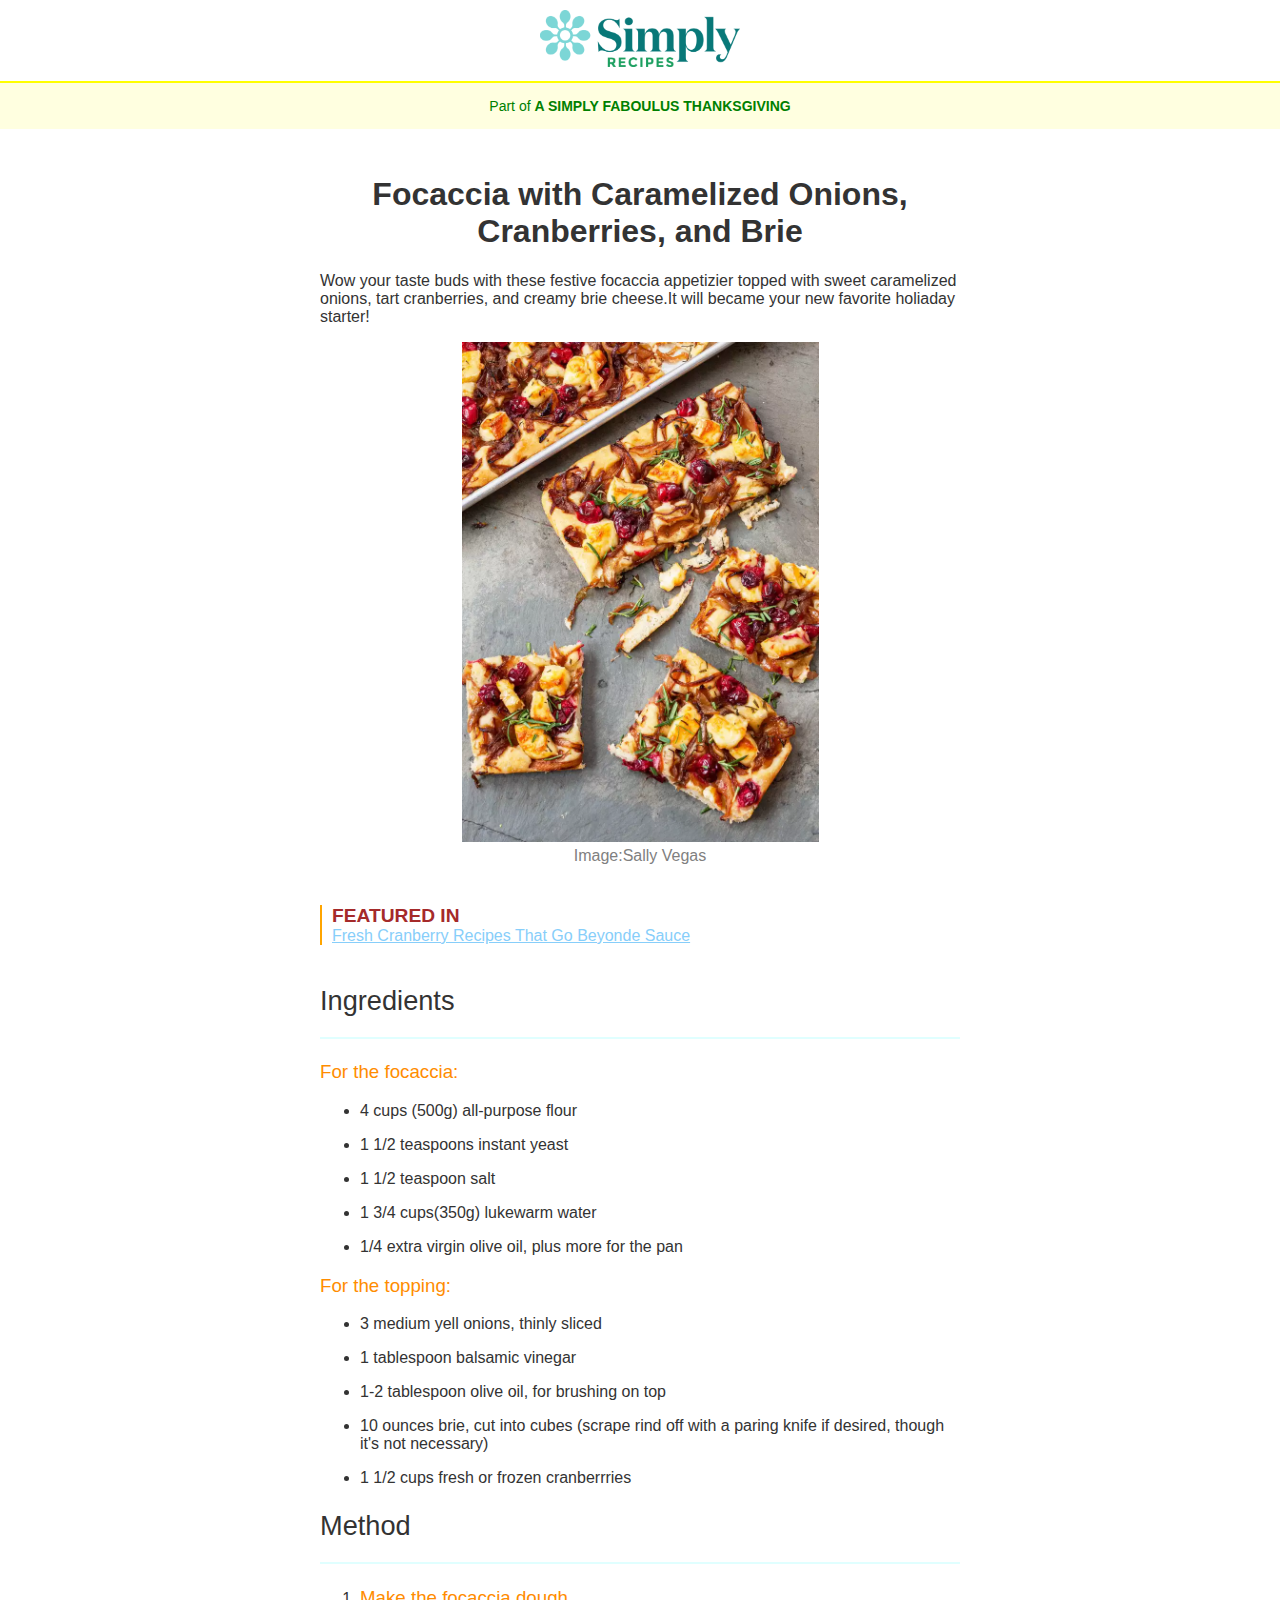
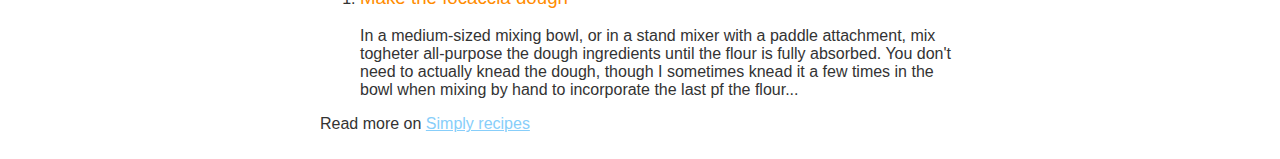
<file: index.html>
<!DOCTYPE html>
<html lang="en">

<head>
    <meta charset="UTF-8">
    <meta name="viewport" content="width=device-width, initial-scale=1.0">
    <title>Simply Recipes</title>
    <link rel="stylesheet" href="assets/css/style.css">
    <style>
        
        
    </style>
</head>

<body>

    <div class="header">
        <img src="assets/images/Simply_Recipes_Logo_-_2021.png" alt="Logo" id="logo">
        <nav>
            <p class="slogan">Part of <span>A SIMPLY FABOULUS THANKSGIVING</span></P>
            </p>
        </nav>
    </div>

    <div class="main">
        <div class="top">
            <h1>Focaccia with Caramelized Onions, Cranberries, and Brie</h1>
            <p>Wow your taste buds with these festive focaccia appetizier topped with sweet caramelized onions,
                tart cranberries, and creamy brie cheese.It will became your new
                favorite holiaday starter!
            </p>
            <div class="focaccia-img"></div>
            <div class="img-author">Image:Sally Vegas</div>

            <div class="collection-link">
                <h2>FEATURED IN</h2>
                <a href="">Fresh Cranberry Recipes That Go Beyonde Sauce</a>
            </div>

            <div class="ingredients-container">
                <h2>Ingredients</h2>
                <div class="ingredients focaccia-ingedients">
                    <h3>For the focaccia:</h3>
                    <ul>
                        <li class="ingredient">
                            <p>4 cups (500g) all-purpose flour</p>
                        </li>
                        <li class="ingredient">
                            <p>1 1/2 teaspoons instant yeast</p>
                        </li>
                        <li class="ingredient">
                            <p>1 1/2 teaspoon salt</p>
                        </li>
                        <li class="ingredient">
                            <p>1 3/4 cups(350g) lukewarm water</p>
                        </li>
                        <li class="ingredient">
                            <p> 1/4 extra virgin olive oil, plus more for the pan</p>
                        </li>
                    </ul>
                </div>
                <div class="ingredients topping-ingredients">
                    <h3>For the topping:</h3>
                    <ul>
                        <li class="ingredient">
                            <p>3 medium yell onions, thinly sliced</p>
                        </li>
                        <li class="ingredient">
                            <p>1 tablespoon balsamic vinegar</p>
                        </li>
                        <li class="ingredient">
                            <p>1-2 tablespoon olive oil, for brushing on top</p>
                        </li>
                        <li class="ingredient">
                            <p>10 ounces brie, cut into cubes (scrape rind off with a paring knife if desired, though
                                it's
                                not necessary)</p>
                        </li>
                        <li class="ingredient">
                            <p>1 1/2 cups fresh or frozen cranberrries</p>
                        </li>
                    </ul>
                </div>
            </div>

            <div class="method-container">
                <h2>Method</h2>
                <ol class="steps">
                    <li class="step">
                        <h3>Make the focaccia dough</h3>
                        <p>In a medium-sized mixing bowl, or in a stand mixer with a paddle attachment, mix togheter
                            all-purpose
                            the dough ingredients until the flour is fully absorbed. You don't need to actually knead
                            the
                            dough, though I sometimes knead it a few times in the bowl when mixing by hand to
                            incorporate
                            the last pf the flour...
                        </p>
                    </li>
                </ol>
            </div>
        </div>

        <div class="footer">
            <p>
                Read more on
                <a href="https://www.simplyrecipes.com/recipes/focaccia_with_caramelized_onions_cranberries_and_brie/">Simply
                    recipes</a>
            </p>
        </div>
</body>

</html>
</file>
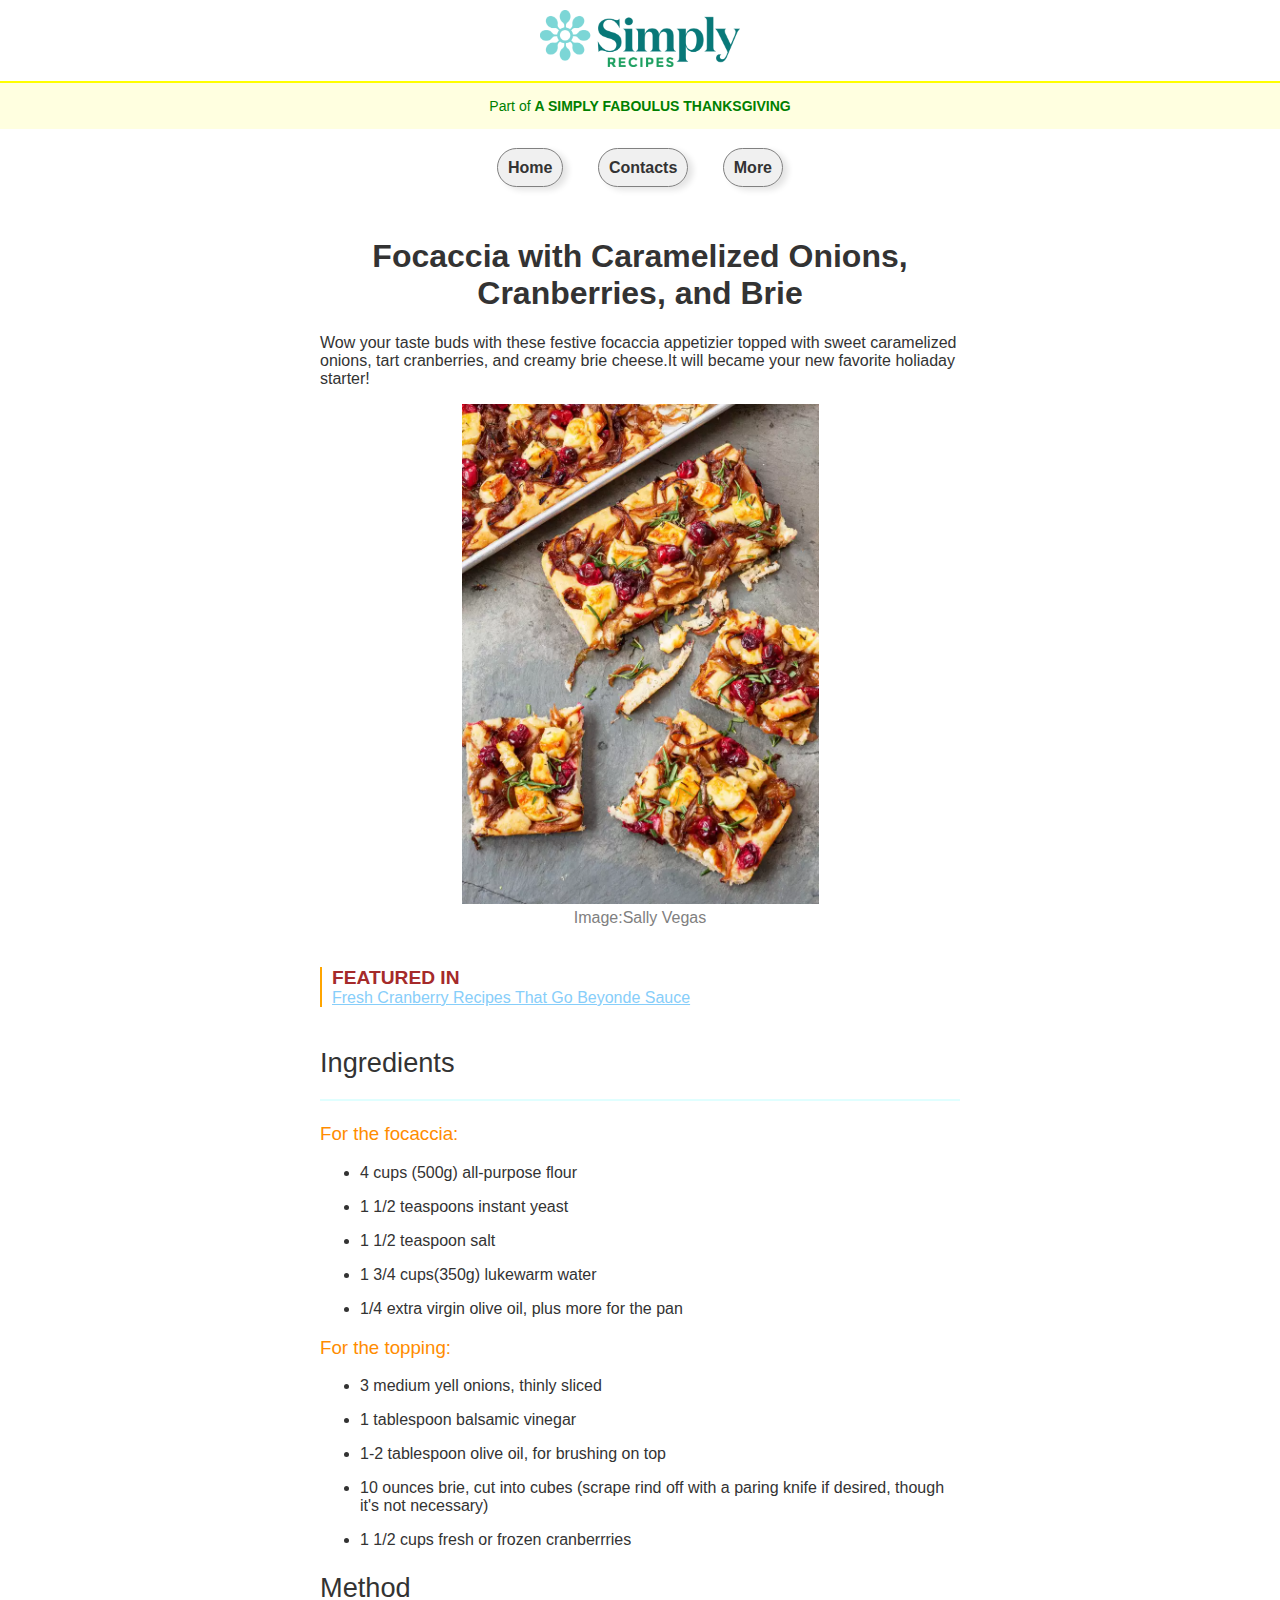
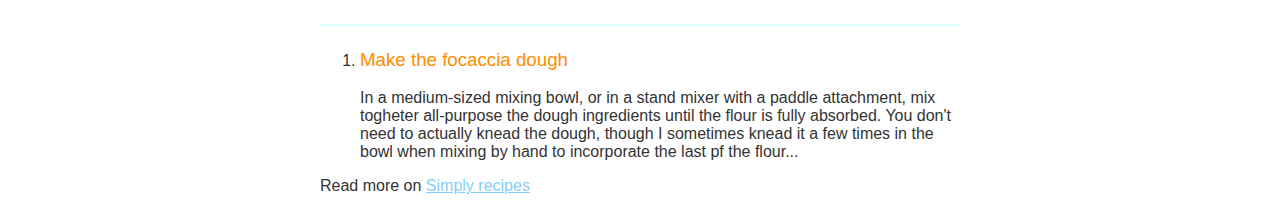
<file: Esercizi/W1/D1/prova.html>
<!DOCTYPE html>
<html lang="en">

<head>
    <meta charset="UTF-8">
    <meta name="viewport" content="width=device-width, initial-scale=1.0">
    <title>Simply Recipes</title>
    <style>
        body {
            margin: 0;
            padding: 0;
            font-family: Arial, Helvetica, sans-serif;
            color: #333333;
        }

        .header {
            text-align: center;
        }

        #logo {
            width: 200px;
            height: auto;
            margin: 10px;
        }

        .slogan {
            font-size: 14px;
            color: green;
            background-color: lightyellow;
            padding: 15px;
            margin: 0;
            border-top: 2px solid yellow;
        }

        .slogan span {
            font-weight: bolder;
        }

        .main {
            padding: 10px;
            margin: auto;
            width: 50%;
            text-align: left;
        }

        .top h1 {
            text-align: center;
        }

        .focaccia-img {
            width: 90%;
            margin: auto;
            height: 500px;
            background-image: url("assets/images/__opt__aboutcom__coeus__resources__content_migration__simply_recipes__uploads__2020__12__Cranberry-Brie-Onion-Focaccia-LEAD-4-616c900337a44d82b82fe04845ba8c2b.webp");
            background-size: contain;
            border-radius: 10px;
            background-position: center;
            background-repeat: no-repeat;
        }

        .img-author {
            text-align: center;
            color: gray;
            font-size: 1em;
            margin-top: 5px;
        }

        .collection-link {
            padding-left: 10px;
            border-left: 2px solid orange;
            margin: 40px 0px;
        }

        .collection-link h2 {
            font-size: 1.2em;
            margin: 0px;
            color: brown;

        }

        .collection-link a {
            font-size: 1em;
            color: lightskyblue;
        }

        .ingredients-container h2,
        .method-container h2 {
            padding-bottom: 20px;
            border-bottom: 2px solid lightcyan;
            font-weight: 500;
            font-size: 1.7em;
        }

        .footer a {
            color: lightskyblue;
        }

        h3 {
            font-weight: 500;
            color: darkorange;
        }
        nav ul{
            list-style-type: none;
            padding: 0px;
            margin: 30px;
        }
        nav li{
            display: inline;
            margin: 0px 15px;
            font-weight: bold;
            padding: 0px;
            border: 1px solid grey;
            border-radius: 20px;
            padding: 10px;
            box-shadow: 5px 3px 6px rgba(0, 0, 0, 0.11);
            background-color: #f0f0f0;
            
        }

        nav li:hover{
            background-color: #000000;
            color:aliceblue;
            cursor: pointer;
        }
    </style>
</head>

<body>

    <div class="header">
        <img src="assets/images/Simply_Recipes_Logo_-_2021.png" alt="Logo" id="logo">
        <nav>
            <p class="slogan">Part of <span>A SIMPLY FABOULUS THANKSGIVING</span></P>
            </p>
            <ul>
                <li>Home</li>
                <li>Contacts</li>
                <li>More</li>
            </ul>
        </nav>
    </div>

    <div class="main">
        <div class="top">
            <h1>Focaccia with Caramelized Onions, Cranberries, and Brie</h1>
            <p>Wow your taste buds with these festive focaccia appetizier topped with sweet caramelized onions,
                tart cranberries, and creamy brie cheese.It will became your new
                favorite holiaday starter!
            </p>
            <div class="focaccia-img"></div>
            <div class="img-author">Image:Sally Vegas</div>

            <div class="collection-link">
                <h2>FEATURED IN</h2>
                <a href="">Fresh Cranberry Recipes That Go Beyonde Sauce</a>
            </div>

            <div class="ingredients-container">
                <h2>Ingredients</h2>
                <div class="ingredients focaccia-ingedients">
                    <h3>For the focaccia:</h3>
                    <ul>
                        <li class="ingredient">
                            <p>4 cups (500g) all-purpose flour</p>
                        </li>
                        <li class="ingredient">
                            <p>1 1/2 teaspoons instant yeast</p>
                        </li>
                        <li class="ingredient">
                            <p>1 1/2 teaspoon salt</p>
                        </li>
                        <li class="ingredient">
                            <p>1 3/4 cups(350g) lukewarm water</p>
                        </li>
                        <li class="ingredient">
                            <p> 1/4 extra virgin olive oil, plus more for the pan</p>
                        </li>
                    </ul>
                </div>
                <div class="ingredients topping-ingredients">
                    <h3>For the topping:</h3>
                    <ul>
                        <li class="ingredient">
                            <p>3 medium yell onions, thinly sliced</p>
                        </li>
                        <li class="ingredient">
                            <p>1 tablespoon balsamic vinegar</p>
                        </li>
                        <li class="ingredient">
                            <p>1-2 tablespoon olive oil, for brushing on top</p>
                        </li>
                        <li class="ingredient">
                            <p>10 ounces brie, cut into cubes (scrape rind off with a paring knife if desired, though
                                it's
                                not necessary)</p>
                        </li>
                        <li class="ingredient">
                            <p>1 1/2 cups fresh or frozen cranberrries</p>
                        </li>
                    </ul>
                </div>
            </div>

            <div class="method-container">
                <h2>Method</h2>
                <ol class="steps">
                    <li class="step">
                        <h3>Make the focaccia dough</h3>
                        <p>In a medium-sized mixing bowl, or in a stand mixer with a paddle attachment, mix togheter
                            all-purpose
                            the dough ingredients until the flour is fully absorbed. You don't need to actually knead
                            the
                            dough, though I sometimes knead it a few times in the bowl when mixing by hand to
                            incorporate
                            the last pf the flour...
                        </p>
                    </li>
                </ol>
            </div>
        </div>

        <div class="footer">
            <p>
                Read more on
                <a href="https://www.simplyrecipes.com/recipes/focaccia_with_caramelized_onions_cranberries_and_brie/">Simply
                    recipes</a>
            </p>
        </div>
</body>

</html>
</file>
<file: assets/css/style.css>
body {
            margin: 0;
            padding: 0;
            font-family: Arial, Helvetica, sans-serif;
            color: #333333;
        }

        .header {
            text-align: center;
        }

        #logo {
            width: 200px;
            height: auto;
            margin: 10px;
        }

        .slogan {
            font-size: 14px;
            color: green;
            background-color: lightyellow;
            padding: 15px;
            margin: 0;
            border-top: 2px solid yellow;
        }

        .slogan span {
            font-weight: bolder;
        }

        .main {
            padding: 10px;
            margin: auto;
            width: 50%;
            text-align: left;
        }

        .top h1 {
            text-align: center;
        }

        .focaccia-img {
            width: 90%;
            margin: auto;
            height: 500px;
            background-image: url("../images/__opt__aboutcom__coeus__resources__content_migration__simply_recipes__uploads__2020__12__Cranberry-Brie-Onion-Focaccia-LEAD-4-616c900337a44d82b82fe04845ba8c2b.webp");
            background-size: contain;
            border-radius: 10px;
            background-position: center;
            background-repeat: no-repeat;
        }

        .img-author {
            text-align: center;
            color: gray;
            font-size: 1em;
            margin-top: 5px;
        }

        .collection-link {
            padding-left: 10px;
            border-left: 2px solid orange;
            margin: 40px 0px;
        }

        .collection-link h2 {
            font-size: 1.2em;
            margin: 0px;
            color: brown;

        }

        .collection-link a {
            font-size: 1em;
            color: lightskyblue;
        }

        .ingredients-container h2,
        .method-container h2 {
            padding-bottom: 20px;
            border-bottom: 2px solid lightcyan;
            font-weight: 500;
            font-size: 1.7em;
        }

        .footer a {
            color: lightskyblue;
        }

        h3 {
            font-weight: 500;
            color: darkorange;
        }
</file>
